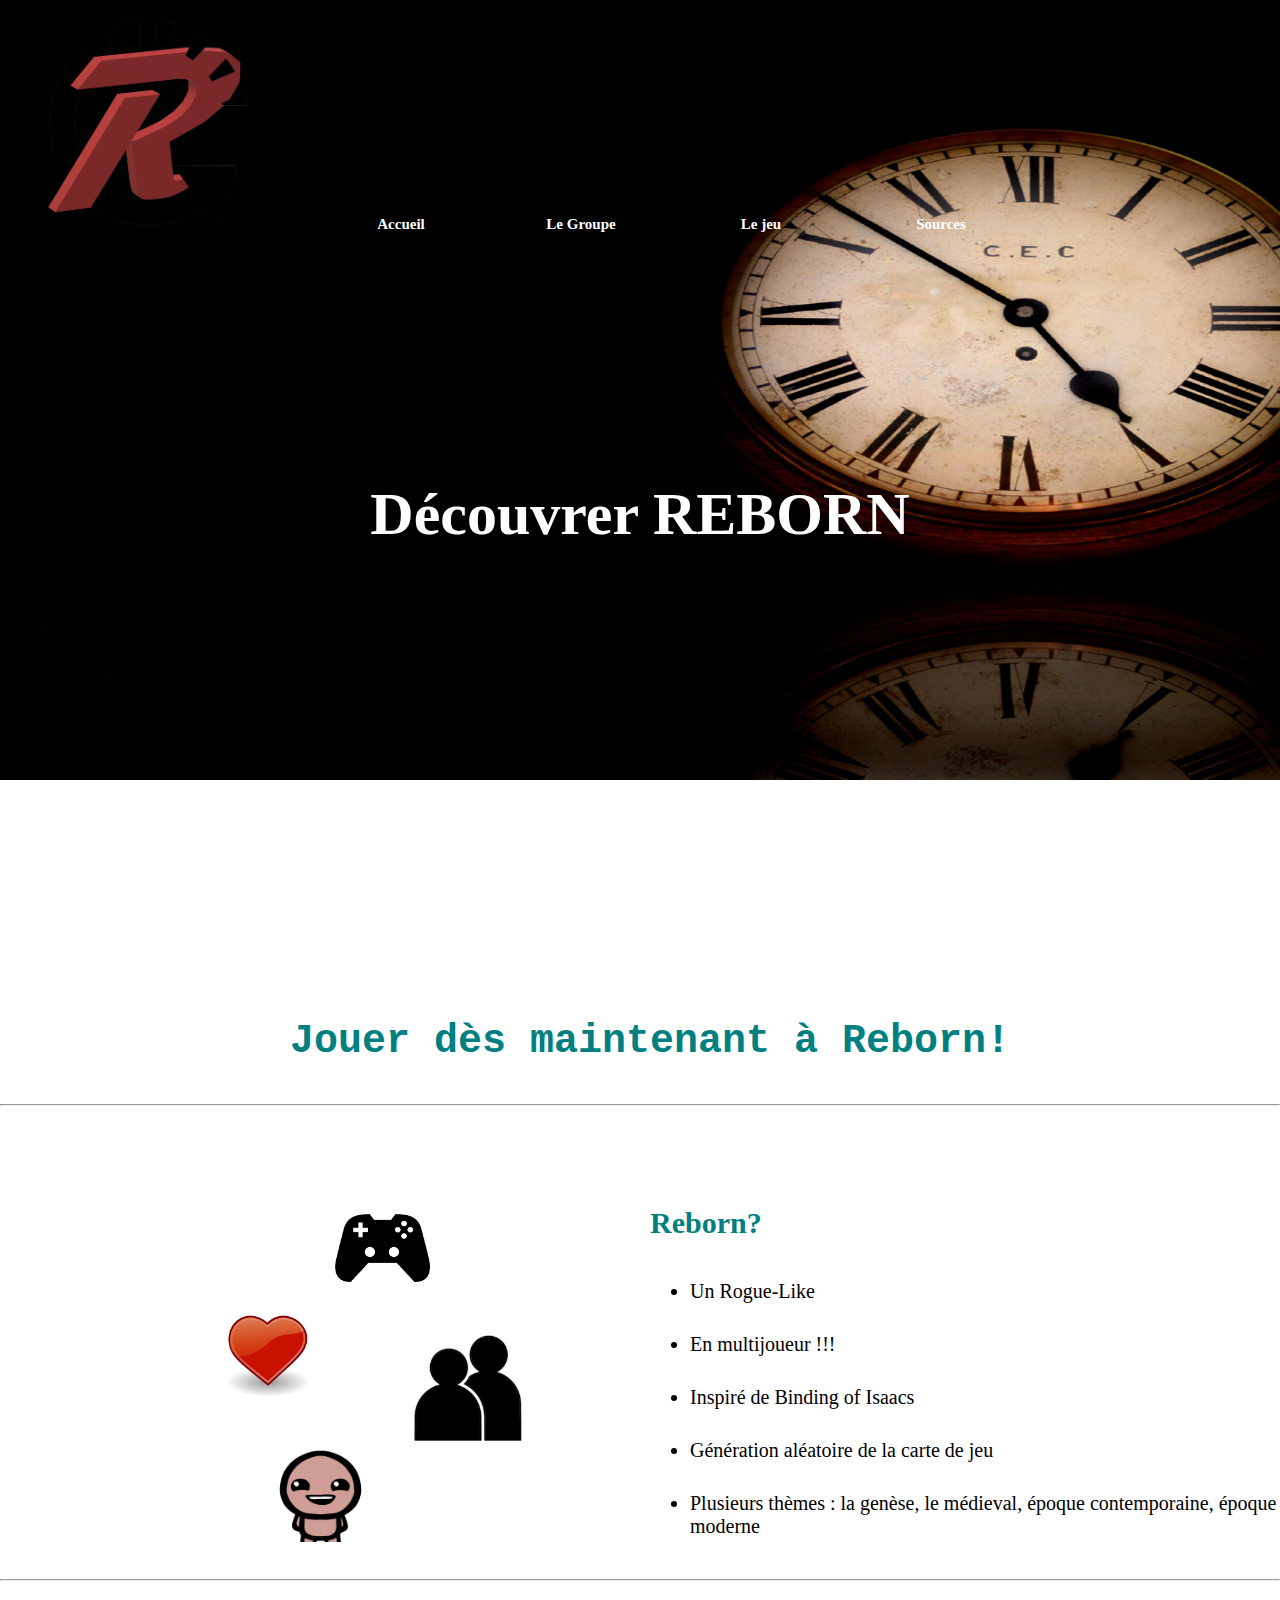
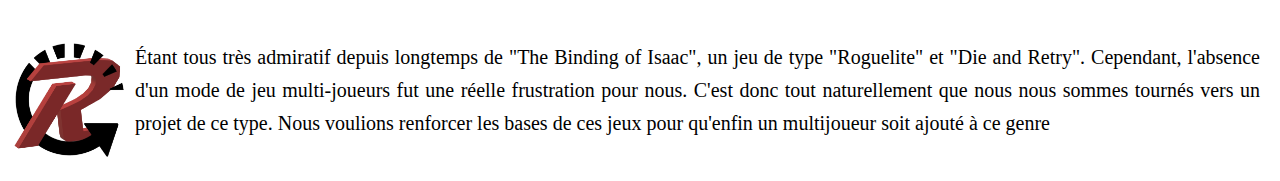
<file: PAGE1.html>
<!DOCTYPE html>
<html>
 <head>
 <meta charset="utf-8" /> 
<link rel="stylesheet" href="styleCSS.css" /> 
<title>HOME2</title>
</head>
<header>
<figure><img src="logo_rouge.png" width="19%" height= "15%" alt="image logo"/></figure>
<h2>Découvrer REBORN</h2>
</header>


<body>

<div id="Main">

		<ul id="menu"> 
			<li><a href="PAGE1.html" ><strong>Accueil</strong></a></li>
 		 		
        <li class="Block">
			
			<a href="#" ><strong>Le Groupe</strong></a>
			<ul>
				<li><a href="section S.html"> Présentation</a></li>
				<li><a href="Programme S.html"> Les tâches effectuées</a></li>
				<li><a href="Conseil-S.html"> Conseils</a></li>
			</ul>
        </li>
        
       
        <li class="Block">
			<a href="#"><strong>Le jeu</strong></a>
			<ul>
					<li><a href="Documentation-L.html"> Documentation</a> </li>
				<li><a href="Programme-ES.html"> Manuel d'utilisation</a></li>
				<li><a href="conseil-ES.html"> Téléchargement </a></li>
			</ul>
        </li>   
		
		<li class="Block">
			<a href="sources.html">Sources</a>
        </li>  
		
</ul>
</div>
<div class="comment">	
<h3>Jouer dès maintenant à Reborn! </h3>
<hr></hr>
<h4>Reborn?</h4>
</div>
<nav>
<ul>
				<li>Un Rogue-Like</li>
				<li>En multijoueur !!!</li>
				<li>Inspiré de Binding of Isaacs</li>
				<li>Génération aléatoire de la carte de jeu</li>
				<li>Plusieurs thèmes : la genèse, le médieval, époque contemporaine, époque moderne</li>
				
</ul>
</nav>
<div class="image">

<div id="calculette"><img src="manette.png"width="10%" height= "15%" alt="image calculette"/>
	</div>	
<div id="stylo"><img src="coeur.png"width="9%" height= "15%" alt="image stylo"/>
	</div>	

<div id="ordi"><img src="multijoueur.png" 	width="16%" height= "15%" alt="image ordi"/>
	</div>	
	<div><div id="livres"><img src="isaacs.png" width="10%" height= "15%" alt="image livre"/></div>
	</div>


<hr></hr>
<div id="ampoule">
<p> <img src = "logo_rouge.png" align="left" alt=" image ampoule "width="10%" />Étant tous très admiratif depuis longtemps de "The Binding of Isaac", un jeu de type "Roguelite" et "Die and Retry". Cependant, l'absence d'un mode de jeu multi-joueurs fut une réelle frustration pour nous. C'est donc tout naturellement que nous nous sommes tournés vers un projet de ce type. Nous voulions renforcer les bases de ces jeux pour qu'enfin un multijoueur soit ajouté à ce genre</p>
</div>

</body>
<footer>
  </footer>
</file>
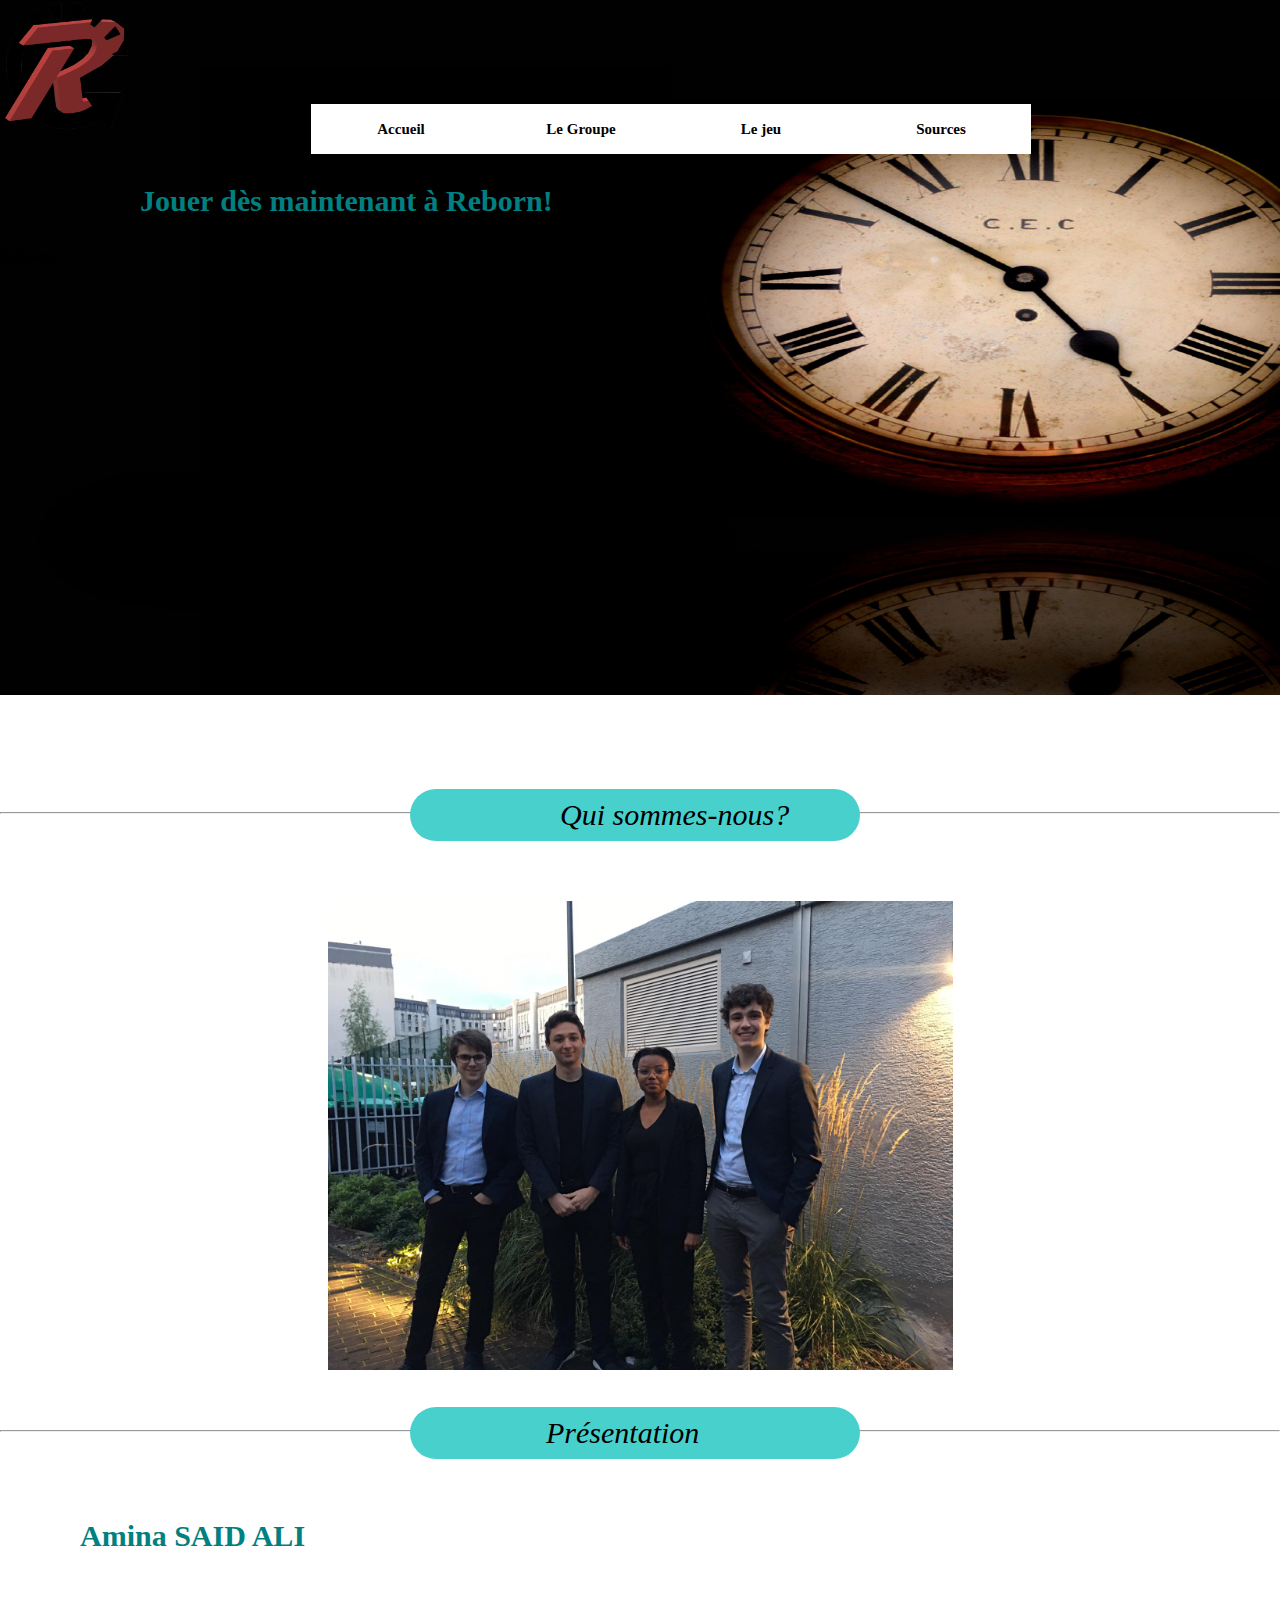
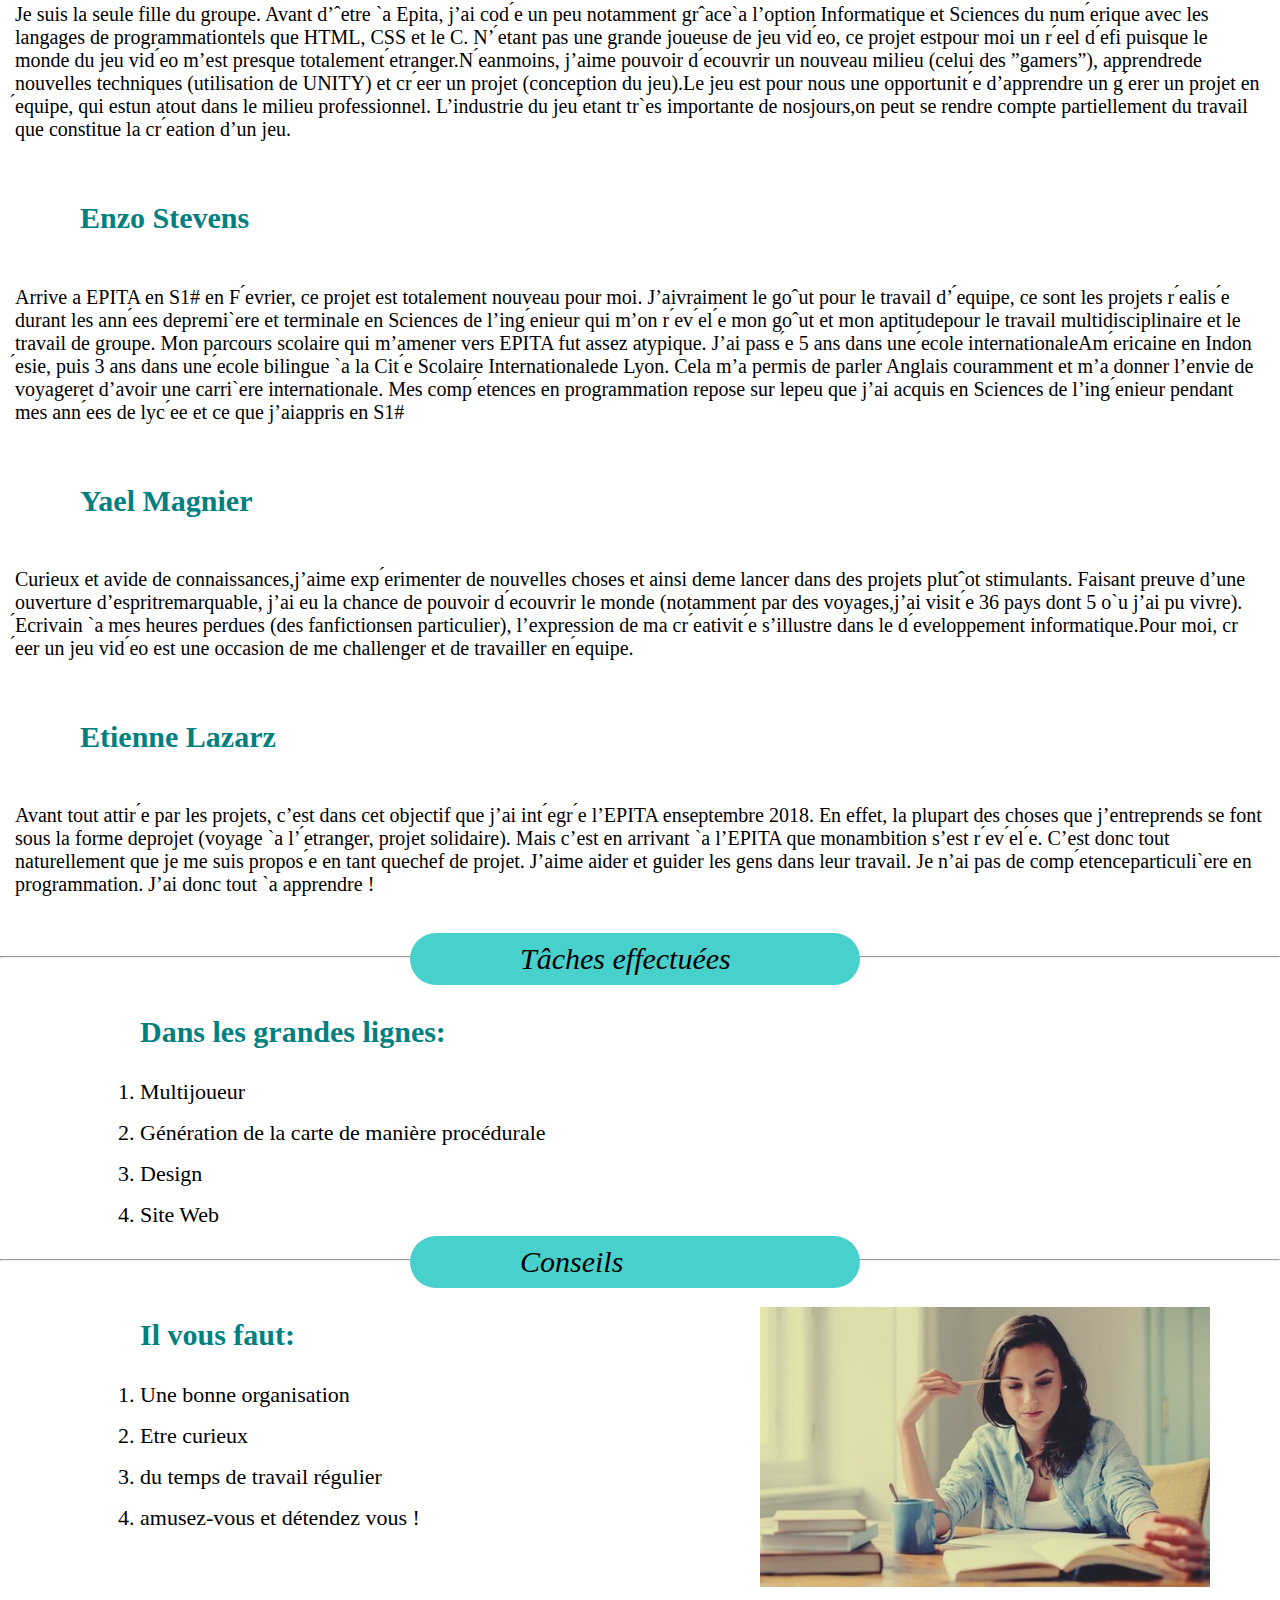
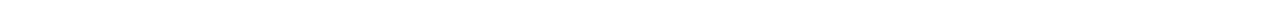
<file: section S.html>
<!DOCTYPE html>
<html>
 <head>
 <meta charset="utf-8" /> 
<link rel="stylesheet" href="science.css" /> 
<title>HOME2</title>
</head>
<header>
<img src="logo_rouge.png" width="11%" height= "15%" alt="image logo"/>

</header>


<body>


<div id="Main">
	<div id="BandeauMenuDeroulant"> 
		<ul id="menu"> 
			<li><a href="PAGE1.html" ><strong>Accueil</strong></a></li>

			<li class="Block">
			
			<a href="#" ><strong>Le Groupe</strong></a>
			<ul>
				<li><a href="section S.html"> Présentation</a></li>
				<li><a href="section S.html"> Les tâches effectuées</a></li>
				<li><a href="section S.html"> Conseils</a></li>
			</ul>
        </li>
        
       
        <li class="Block">
			<a href="#"><strong>Le jeu</strong></a>
			<ul>
					<li><a href="Documentation-L.html"> Documentation</a> </li>
				<li><a href="Documentation-L.html"> Manuel d'utilisation</a></li>
				<li><a href="Documentation-L.html"> Téléchargement </a></li>
			</ul>
        </li>   
		
		<li class="Block">
			<a href="sources.html">Sources</a>
        </li>  
		
</ul>
</div>
<div class="comment">	
<h3>Jouer dès maintenant à Reborn! </h3>
<h4>Reborn?</h4>
</div>
</div>
</div>		

<div id="barre"><hr></hr></div><div id="arrondi">
<p><i>Qui sommes-nous?</i></p>
</div></ul>
<p><img src="groupe.jpg" width="50%" height= "50%" class="center"></p>

<hr></hr><div id="arrondi2">
<p><i>Présentation</i></p></div>
<h1>Amina SAID ALI</h1>
<p>Je suis la seule fille du groupe.  Avant d’ˆetre `a Epita, j’ai cod ́e un peu notamment grˆace`a l’option Informatique et Sciences du num ́erique avec les langages de programmationtels que HTML, CSS et le C. N’ ́etant pas une grande joueuse de jeu vid ́eo, ce projet estpour moi un r ́eel d ́efi puisque le monde du jeu vid ́eo m’est presque totalement  ́etranger.N ́eanmoins, j’aime pouvoir d ́ecouvrir un nouveau milieu (celui des ”gamers”), apprendrede nouvelles techniques (utilisation de UNITY) et cr ́eer un projet (conception du jeu).Le jeu est pour nous une opportunit ́e d’apprendre un g ́erer un projet en  ́equipe, qui estun atout dans le milieu professionnel.  L’industrie du jeu  ́etant tr`es importante de nosjours,on peut se rendre compte partiellement du travail que constitue la cr ́eation d’un jeu.</p>
<h1>Enzo Stevens</h1>
<p>Arrive a EPITA en S1# en F ́evrier, ce projet est totalement nouveau pour moi.  J’aivraiment le goˆut pour le travail d’ ́equipe, ce sont les projets r ́ealis ́e durant les ann ́ees depremi`ere et terminale en Sciences de l’ing ́enieur qui m’on r ́ev ́el ́e mon goˆut et mon aptitudepour le travail multidisciplinaire et le travail de groupe.  Mon parcours scolaire qui m’amener vers EPITA fut assez atypique.  J’ai pass ́e 5 ans dans une  ́ecole internationaleAm ́ericaine en Indon ́esie, puis 3 ans dans une  ́ecole bilingue `a la Cit ́e Scolaire Internationalede Lyon.  Cela m’a permis de parler Anglais couramment et m’a donner l’envie de voyageret d’avoir une carri`ere internationale.  Mes comp ́etences en programmation repose sur lepeu que j’ai acquis en Sciences de l’ing ́enieur pendant mes ann ́ees de lyc ́ee et ce que j’aiappris en S1#</p>
<h1>Yael Magnier</h1>
<p>Curieux et avide de connaissances,j’aime exp ́erimenter de nouvelles choses et ainsi deme lancer dans des projets plutˆot stimulants.  Faisant preuve d’une ouverture d’espritremarquable, j’ai eu la chance de pouvoir d ́ecouvrir le monde (notamment par des voyages,j’ai visit ́e 36 pays dont 5 o`u j’ai pu vivre). ́Ecrivain `a mes heures perdues (des fanfictionsen particulier), l’expression de ma cr ́eativit ́e s’illustre dans le d ́eveloppement informatique.Pour moi, cr ́eer un jeu vid ́eo est une occasion de me challenger et de travailler en  ́equipe. </p>
<h1>Etienne Lazarz</h1>
<p>Avant  tout  attir ́e  par  les  projets,  c’est  dans  cet  objectif  que  j’ai  int ́egr ́e  l’EPITA  enseptembre 2018.  En effet, la plupart des choses que j’entreprends se font sous la forme deprojet (voyage `a l’ ́etranger, projet solidaire).  Mais c’est en arrivant `a l’EPITA que monambition s’est r ́ev ́el ́e.  C’est donc tout naturellement que je me suis propos ́e en tant quechef de projet.  J’aime aider et guider les gens dans leur travail.  Je n’ai pas de comp ́etenceparticuli`ere en programmation.  J’ai donc tout `a apprendre !</p>

</nav>
</div>

<hr></hr><div id="arrondi3">
<p><i>Tâches effectuées </i></p></div>
<h3>Dans les grandes lignes:</h3>
<div id="B3">
<nav>
<ol>
				<li>Multijoueur</li>
				<li>Génération de la carte de manière procédurale</li>
				<li>Design</li>
				<li>Site Web</li>
				
</ol>
</nav>
</div> 


<hr></hr><div id="arrondi3">
<p><i>Conseils </i></p></div>
<h3>Il vous faut:</h3>
<div id="B3">
<nav>
<ol>
				<li>Une bonne organisation</li>
				<li>Etre curieux</li>
				<li>du temps de travail régulier</li>
				<li>amusez-vous et détendez vous !</li>
				
</ol>
</nav>
</div> 
<figure><img src="fille-qui-etudie.jpg" alt="image etude"  /></figure>
</body>
<div id="footer"></div>
</file>
<file: styleCSS.css>
html{ height:100%;}




h2
{text-align:center;
font-size:60px;
margin-top:230px;
color:white;
font-family:minivan;
}

h3
{
text-align:center;
font-family:monospace;
color:#008080;
margin-left:20px;
margin-top:420px;
font-size:40px;	
	
}
body
{
background:url(ID6.jpg)no-repeat;
background-repeat: no-repeat;
background-size:1450px 780px;
padding-bottom:2px;
font-family: minivan;
padding:0px;
margin:0px;
}
#Main{ height: 100%; display:flex;  flex-direction:column; }


#menu, #menu ul /* LISTE SECTION ET QUIZZ */     
{
        padding : 0; /* PAS MARGE IN */
		margin:0px;
        list-style : none; /* PAS DE PUCES*/
        line-height : 50px; /* LARGEUR BOITE */
        text-align : center; /* TEXTE CENTRER DANS BOITE */
		
		
}

#menu /* Ensemble du menu */
{
        font-weight : bold; /*gras*/
        font-family : minivan; /* police*/
        font-size :15px; /* taille du texte */
		margin-left:311px;
		margin-top:-400px;
		

}

#menu a /* les blocks*/
{
        display : block; /* devient des block */
        padding : 0;
        background-color:transaprent;
        color :white; /* couleur du texte */
        text-decoration: none; /* enlever le caractère du liens  */
        width : 180px; /* largeur des blocks */
}

#menu li /* Elements des listes */      
{ 
        float : left; 
		
       
}


#menu li
{
        border-right: 2px solid transaprent; /*met une bordure transparente à droite de chaque élément */
}

#menu li ul /* Sous-menu*/
{ 
        position: absolute; 
        width: 144px; /* Largeur des sous-listes */
        visibility:hidden;/*cacher*/
		
		
}


 #menu li ul li                
{
        border-top : 1px solid transparent; /*  bordure transparente en haut de chaque élément */
}



 #menu li ul ul                
{
        border-left     : 1px solid transparent ; /*  bordure  sur la gauche de chaque élément */
}


#menu a:hover /* Lorsque la souris passe sur un des liens */    
{
        color: black;
        background:#008080;/*fond blanc*/
}



#menu li:hover ul /* Sous-listes lorsque la souris passe sur un élément de liste  */
{
        visibility:visible;/*visible*/
  
}

 #livres
{
margin-left:270px;
margin-top:-25px;
padding-bottom:25px;
}
#calculette
{
	margin-top:-395px;
	margin-left:335px;

}
#stylo
{
margin-top:20px;
	margin-left:220px;
	
}
#ordi
{
margin-left:400px;	
padding-top:0px;
margin-top:-90px;
padding-bottom:6px;
}
hr{color:#008080;
padding-bottom:0px;}
.comment h4
{
margin-left:650px;
margin-top:100px;	
font-family:minivan;
font-size:30px;
color:#008080;
	
}
nav li
{
margin-left:650px;
font-size:20px;
font-family:minivan;	
}
li
{padding-bottom:30px;}
nav ul {padding-bottom:25px;}
p
{
	margin-top:60px;
	text-align:left;
font-family:minivan;
font-size:	20px;
margin-left:10px;}
}

img
{margin-left:17px;

padding-right:10px;

}
#ampoule p
{
	text-align:justify;
	margin-right:20px;
	line-height:33px;
padding-bottom:40px;
font-size:20px;}
</file>
<file: science.css>
html{ height:100%;}




body
{
background:url(ID6.jpg)no-repeat;
background-repeat: no-repeat;
background-size:1450px 695px;
padding-bottom:2px;
font-family: minivan;
padding:0px;
margin:0px;
}
#Main{ height: 100%; display:flex;  flex-direction:column; }
#BandeauMenuDeroulant{ display:flex; flex-direction:row;}

#menu, #menu ul /* LISTE SECTION ET QUIZZ */     
{
        padding : 0; /* PAS MARGE IN */
		margin:0px;
        list-style : none; /* PAS DE PUCES*/
        line-height : 50px; /* LARGEUR BOITE */
        text-align : center; /* TEXTE CENTRER DANS BOITE */
		
		
}

#menu /* Ensemble du menu */
{
        font-weight : bold; /*gras*/
        font-family : minivan; /* police*/
        font-size :15px; /* taille du texte */
		margin-left:311px;
		margin-top:-38px;


}

#menu a /* les blocks*/
{
        display : block; /* devient des block */
        padding : 0;
        background-color:white;
        color :black; /* couleur du texte */
        text-decoration: none; /* enlever le caractère du liens  */
        width : 180px; /* largeur des blocks */
}

#menu li /* Elements des listes */      
{ 
        float : left; 
		
       
}

#menu li
{
        border-right: 2px solid transaprent; /*met une bordure transparente à droite de chaque élément */
}


#menu li ul /* Sous-menu*/
{ 
        position: absolute; 
        width: 144px; /* Largeur des sous-listes */
        visibility:hidden;/*cacher*/
		
		
}


 #menu li ul li                
{
        border-top : 1px solid transparent; /*  bordure transparente en haut de chaque élément */
}

#menu li ul ul                
{
        border-left     : 1px solid transparent ; /*  bordure  sur la gauche de chaque élément */
}



#menu a:hover /* Lorsque la souris passe sur un des liens */    
{
        color: black;
        background:#DEB887;/*fond blanc*/
}

 

#menu li:hover ul /* Sous-listes lorsque la souris passe sur un élément de liste  */
{
        visibility:visible;/*visible*/
  
}
#arrondi
{
	width:450px;
	background:#48D1CC;
margin-left:410px;
	border-radius:30px;
margin-top:-55px;
}
#arrondi p
{
	
color:black;
margin-left:150px;
padding:0.3em 0;
font-size:30px;
font-family:minivan;
}
#arrondi1
{
	width:450px;
	background:#48D1CC;
margin-left:430px;
	border-radius:30px;
margin-top:-55px;
}
#arrondi1 p
{
	
color:black;
margin-left:150px;
padding:0.3em 0;
font-size:30px;
font-family:minivan;
}
#barre
{
	color:#48D1CC;
margin-top:525px;}
.center {
  display: block;
  margin-left: auto;
  margin-right: auto;
  width: 50%;
}
p
{font-size:20px;
padding-bottom:40px;
padding-top:30px;
margin-left:15px;
margin-right:15px;}

#arrondi2
{
	width:450px;
	background:#48D1CC;
margin-left:410px;
	border-radius:30px;
margin-top:-55px;
margin-bottom:60px;
}
#arrondi2 p
{
	
color:black;
margin-left:136px;
padding:0.3em 0;
font-size:30px;
font-family:minivan;
}
#arrondi3
{
	width:450px;
	background:#48D1CC;
margin-left:410px;
	border-radius:30px;
margin-top:-55px;
}
#arrondi3 p
{
	
color:black;
margin-left:110px;
padding:0.3em 0;
font-size:30px;
font-family:minivan;
}
h1
{
margin-left:80px;
color:#008080;
font-size:30px;}
h2
{
	margin-top:-60px;
margin-left:790px;
color:#008080;
font-size:30px;}
#B1 nav li
{

font-size:22px;
font-family:minivan;
margin-left:60px;
}


#B2 nav ul
{

font-size:22px;
font-family:minivan;
margin-left:775px;
margin-top:-180px;
margin-bottom:50px;

}
nav li
{padding-bottom:15px;}



img
{vertical-align:middle;}
#B3 nav li
{

font-size:22px;
font-family:minivan;
margin-left:100px;
}
nav li
{padding-bottom:15px;}
h3
{
	margin-left:140px;
	color:#008080;
font-size:30px;}
figure img
{float:right;
margin-top:-255px;
width: 450px;
	height: 280px;
	margin-right:30px;
	padding-bottom:20px;}
#footer
{background-color:grey;
display:block;}
</file>
